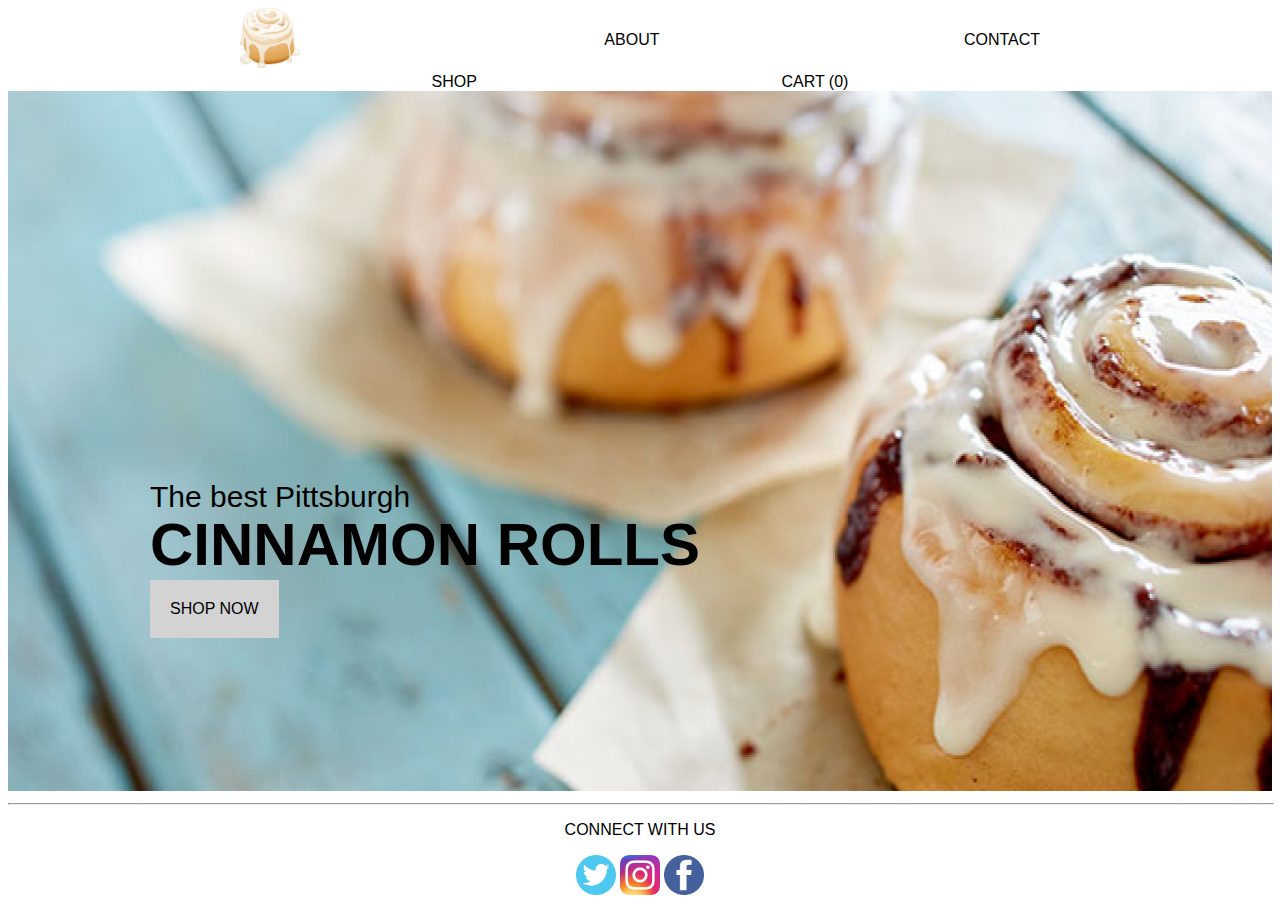
<file: homework_5/index.html>
<!DOCTYPE html>
<html>
    <head>
        <title>Home</title>
        <!-- styles -->
        <link rel="stylesheet" type="text/css" href="css/style.css">
        <!-- Javascript -->
        <script src="js/product.js" type="text/javascript" async></script>
    </head>

    <body onload='cart()'>
        <!-- Nav Bar -->
        <div class="navbar">
            <a href="index.html"><img src="images/logo.png" id="logo" width="60" height="60" alt="Bun Bun Bake Shop Logo"></a>
            <a href="about.html">ABOUT</a>
            <a href="contact.html">CONTACT</a>
            <a href="browsing.html">SHOP</a>
            <a href="cart.html" id="cart">CART (0)</a>
        </div>
        <!-- Home Page -->
        <div class="home">
            <img src="images/home page.png" width=100% height="700" alt="Home Page Visual">
            <p class="best">The best Pittsburgh</p>
            <h3 class="rolls">CINNAMON ROLLS</h3>
            <a href="browsing.html" class="shop">SHOP NOW</a>
        </div>
        <!-- footer -->
        <hr width=100%>
        <div class="footer">
            <p>CONNECT WITH US</p>
            <img src="images/twitter.png" width="40" height="40" alt="Twitter Icon">
            <img src="images/instagram.png" width="40" height="40" alt="Instagram Icon">
            <img src="images/facebook.png" width="40" height="40" alt="Facebook Icons">
        </div>
    </body>
</html>
</file>
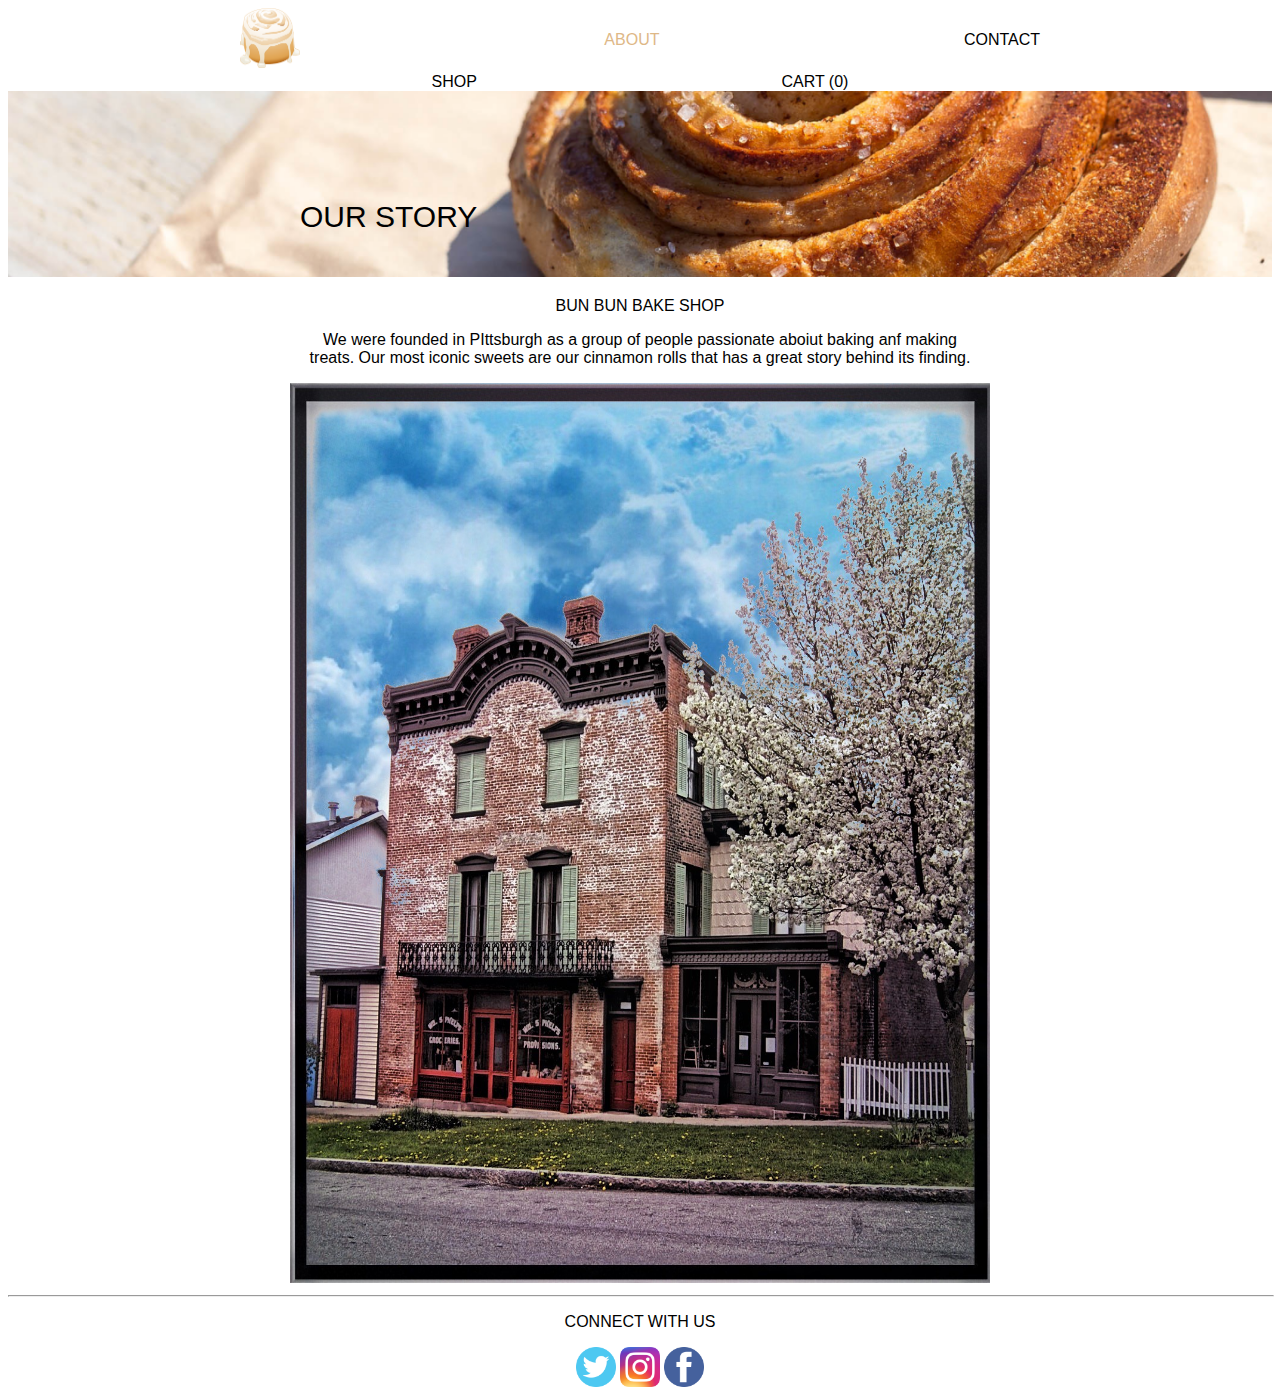
<file: homework_5/about.html>
<!DOCTYPE html>
<html>
    <head>
        <title>About</title>
        <!-- styles -->
        <link rel="stylesheet" type="text/css" href="css/style.css">
        <!-- Javascript -->
        <script src="js/product.js" type="text/javascript" async></script>
    </head>

    <body onload='cart()'>
        <!-- Nav Bar -->
        <div class="navbar">
            <a href="index.html"><img src="images/logo.png" id="logo" width="60" height="60" alt="Bun Bun Bake Shop Logo"></a>
            <a href="about.html" class="active">ABOUT</a>
            <a href="contact.html">CONTACT</a>
            <a href="browsing.html">SHOP</a>
            <a href="cart.html" id="cart">CART (0)</a>
        </div>
        <!-- Header -->
        <img src="images/about page.png" width=100% alt="About Page Visual">
        <p class="top">OUR STORY</p>
        <!-- About -->
        <div class="about">
            <p>BUN BUN BAKE SHOP</p>
            <p>We were founded in PIttsburgh as a group of people passionate aboiut baking anf making<br>treats.
                Our most iconic sweets are our cinnamon rolls that has a great story behind its finding.</p>
            <img src="images/about us.jpg" width="700" height="900" alt="Bun Bun Bake Shop Front">
        </div>
        <!-- Footer -->
        <hr width=100%>
        <div class="footer">
            <p>CONNECT WITH US</p>
            <img src="images/twitter.png" width="40" height="40" alt="Twitter Icon">
            <img src="images/instagram.png" width="40" height="40" alt="Instagram Icon">
            <img src="images/facebook.png" width="40" height="40" alt="Facebook Icons">
        </div>
    </body>
</html>
</file>
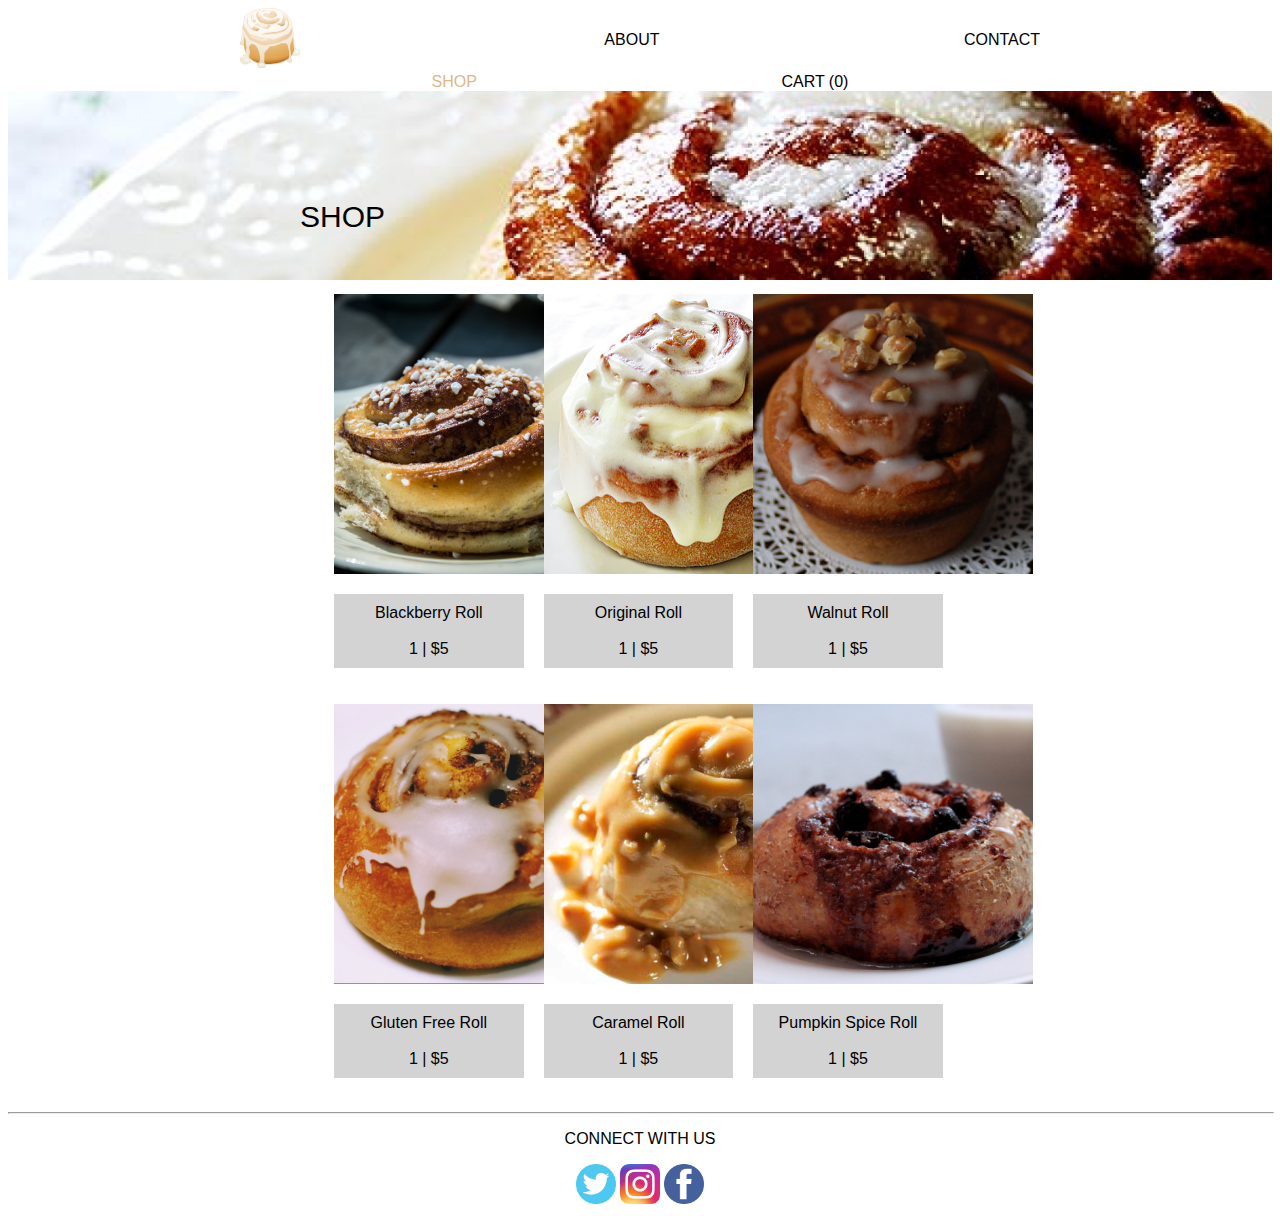
<file: homework_5/browsing.html>
<!DOCTYPE html>
<html>
    <head>
        <title>Products</title>
        <!-- styles -->
        <link rel="stylesheet" type="text/css" href="css/style.css">
        <!-- Javascript -->
        <script src="js/product.js" type="text/javascript" async></script>
    </head>

    <body onload='cart()'>
        <!-- Nav Bar -->
        <div class="navbar">
            <a href="index.html"><img src="images/logo.png" id="logo" width="60" height="60" alt="Bun Bun Bake Shop Logo"></a>
            <a href="about.html">ABOUT</a>
            <a href="contact.html">CONTACT</a>
            <a href="browsing.html" class="active">SHOP</a>
            <a href="cart.html" id="cart">CART (0)</a>
        </div>
        <!-- Header -->
        <img src="images/shop.png" width=100% alt="Shop Page Visual">
        <p class="top">SHOP</p>
        <!-- Products -->
        <div class="products">
            <div class="row">
                <div class="column">
                    <a href="product.html"><img src="images/blackberry.png" width="280" height="280" alt="Blackberry Roll"></a>
                    <p class="label">Blackberry Roll<br><br>
                        1 | $5
                    </p>
                </div>

                <div class="column">
                    <a href="product.html"><img src="images/original.jpg" width="280" height="280" alt="Original Roll"></a>
                    <p class="label">Original Roll<br><br>
                        1 | $5
                    </p>
                </div>
                <div class="column">
                    <a href="product.html"><img src="images/walnut.png" width="280" height="280" alt="Walnut Roll"></a>
                    <p class="label">Walnut Roll<br><br>
                        1 | $5
                    </p>
                </div>
            </div>

            <div class="row">
                <div class="column">
                    <a href="product.html"><img src="images/gluten.png" width="280" height="280" alt="Gluten Roll"></a>
                    <p class="label">Gluten Free Roll<br><br>
                        1 | $5
                    </p>
                </div>

                <div class="column">
                    <a href="product.html"><img src="images/caramel.png" width="280" height="280" alt="Caramel Roll"></a>
                    <p class="label">Caramel Roll<br><br>
                        1 | $5
                    </p>
                </div>

                <div class="column">
                    <a href="product.html"><img src="images/pumpkin.png" width="280" height="280" alt="Pumpkin Roll"></a>
                    <p class="label">Pumpkin Spice Roll<br><br>
                        1 | $5
                    </p>
                </div>
            </div>
        </div>
        <!-- Footer -->
        <hr width=100%>
        <div class="footer">
            <p>CONNECT WITH US</p>
            <img src="images/twitter.png" width="40" height="40" alt="Twitter Icon">
            <img src="images/instagram.png" width="40" height="40" alt="Instagram Icon">
            <img src="images/facebook.png" width="40" height="40" alt="Facebook Icons">
        </div>
    </body>
</html>
</file>
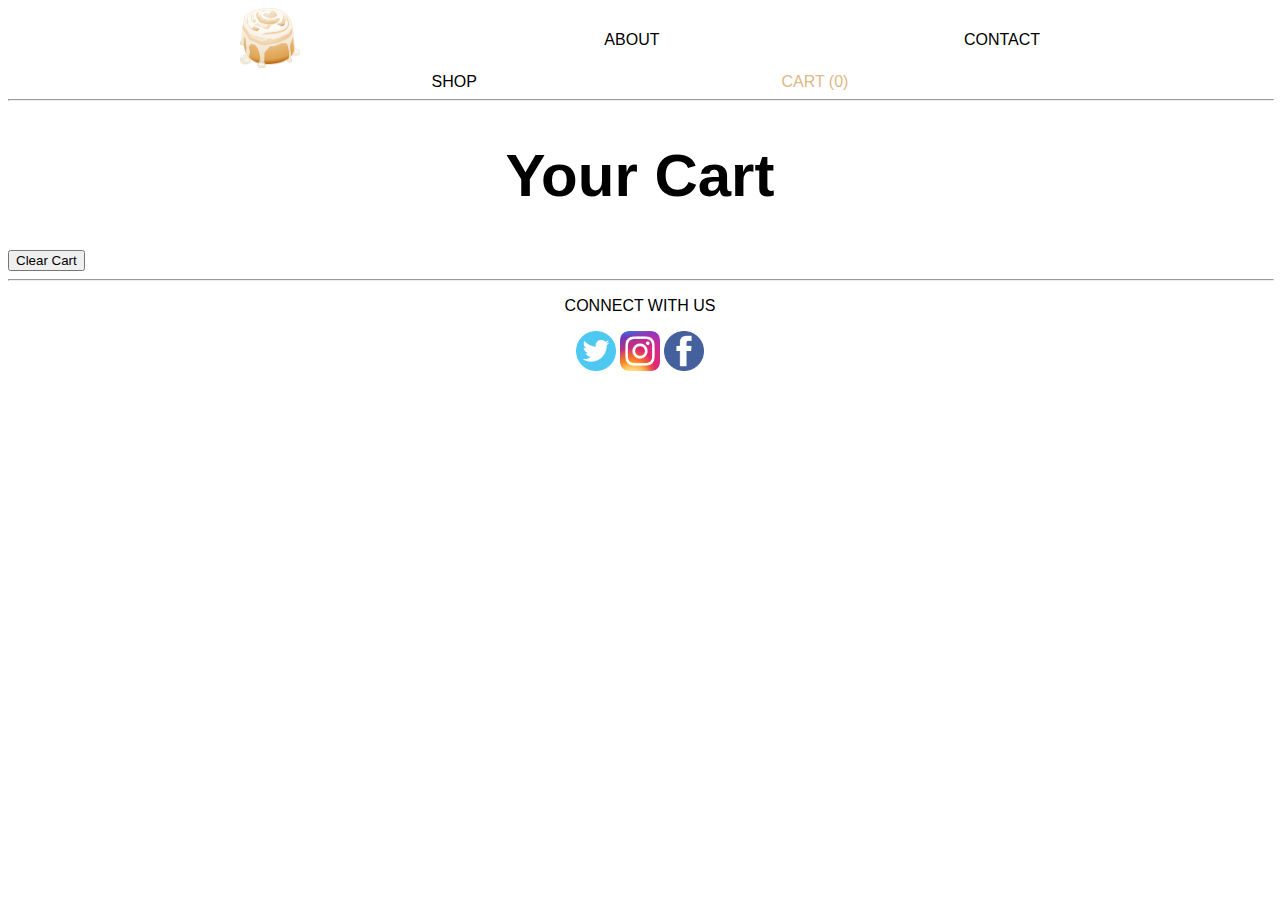
<file: homework_5/cart.html>
<!DOCTYPE html>
<html>
    <head>
        <title>Your Cart</title>
        <!-- Styles -->
        <link rel="stylesheet" type="text/css" href="css/style.css">
        <!-- Javascript -->
        <script src="js/product.js" type="text/javascript" aysnc></script>
    </head>

    <body onload='cart()'>
        <!-- Nav Bar -->
        <div class="navbar">
            <a href="index.html"><img src="images/logo.png" id="logo" width="60" height="60" alt="Bun Bun Bake Shop Logo"></a>
            <a href="about.html">ABOUT</a>
            <a href="contact.html">CONTACT</a>
            <a href="browsing.html">SHOP</a>
            <a href="cart.html" class="active" id="cart">CART (0)</a>
        </div>
        <!-- Divider -->
        <hr width="100%">
        <!-- Details -->
        <h1>Your Cart</h1>
        <div id="items" class="cart">
            <button id="clear-cart"> Clear Cart</button>
        </div>
        <!-- Footer -->
        <hr width=100%>
        <div class="footer">
            <p>CONNECT WITH US</p>
            <img src="images/twitter.png" width="40" height="40" alt="Twitter Icon">
            <img src="images/instagram.png" width="40" height="40" alt="Instagram Icon">
            <img src="images/facebook.png" width="40" height="40" alt="Facebook Icons">
        </div>
    </body>
</html>
</file>
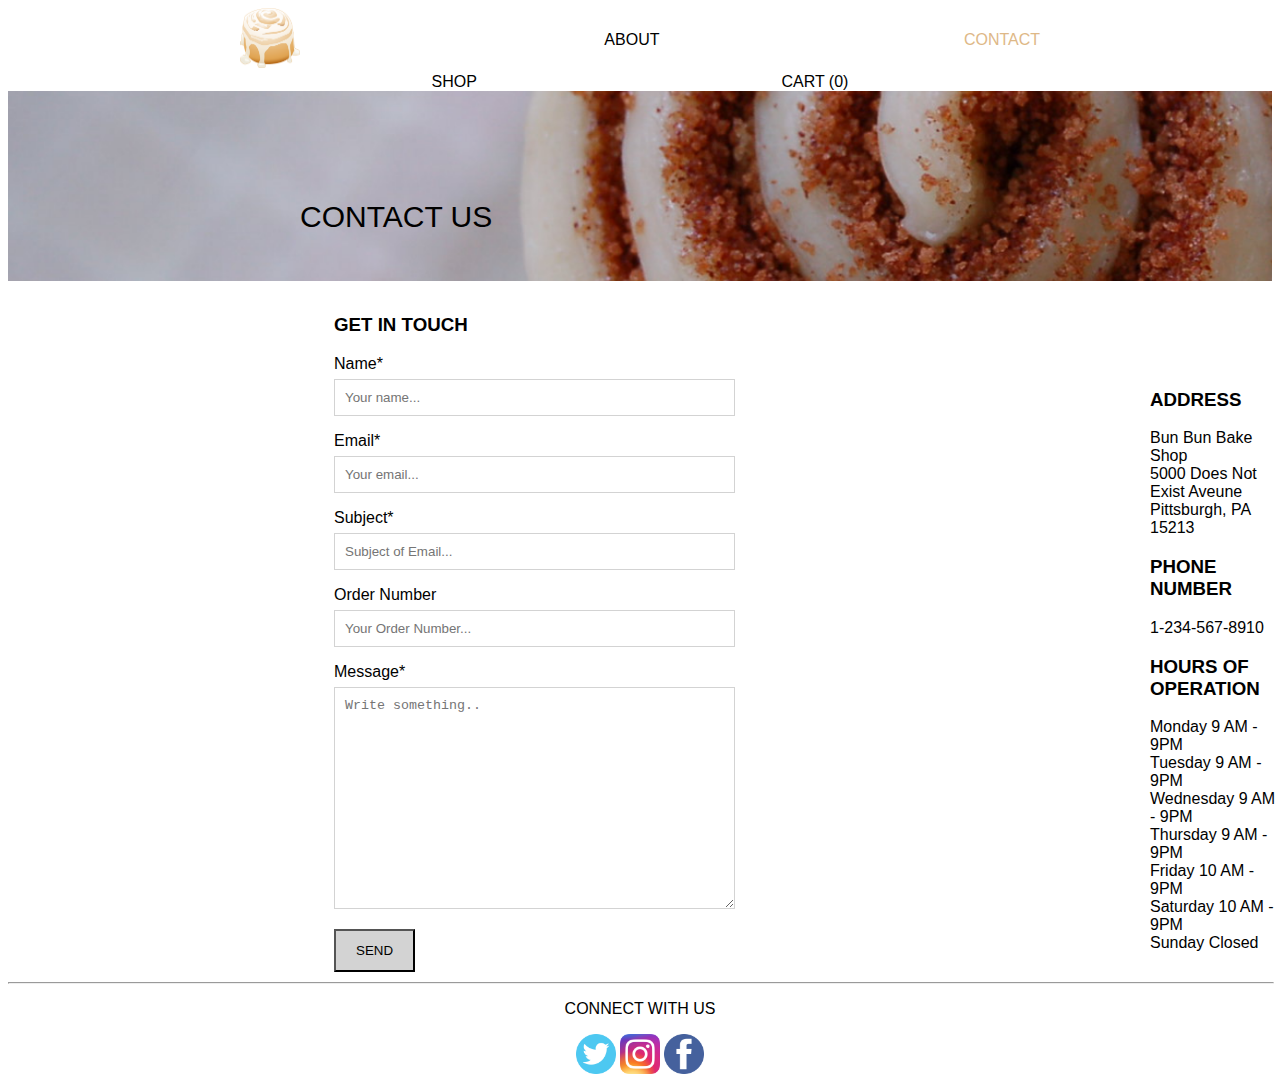
<file: homework_5/contact.html>
<!DOCTYPE html>
<html>
    <head>
        <title>Contact</title>
        <!-- styles -->
        <link rel="stylesheet" type="text/css" href="css/style.css">
        <!-- Javascript -->
        <script src="js/product.js" type="text/javascript" async></script>
    </head>

    <body onload='cart()'>
        <!-- Nav Bar -->
        <div class="navbar">
            <a href="index.html"><img src="images/logo.png" id="logo" width="60" height="60" alt="Bun Bun Bake Shop Logo"></a>
            <a href="about.html">ABOUT</a>
            <a href="contact.html" class="active">CONTACT</a>
            <a href="browsing.html">SHOP</a>
            <a href="cart.html" id="cart">CART (0)</a>
        </div>
        <!-- Header -->
        <img src="images/contact page.png" width=100% alt="Contact Page Visual">
        <p class="top">CONTACT US</p>
        <!-- Contact -->
        <div class="contact">
            <div class="form">
                <form class="info">
                        <h3>GET IN TOUCH</h3>
                        <label for="fname">Name*</label>
                        <input type="text" id="name" name="name" placeholder="Your name..." required=true>
                    
                        <label for="email">Email*</label>
                        <input type="text" id="email" name="email" placeholder="Your email..." required=true>
                    
                        <label for="subject">Subject*</label>
                        <input type="text" id="subject" name="subject" placeholder="Subject of Email..." required=true>

                        <label for="order">Order Number</label>
                        <input type="text" id="order" name="order" placeholder="Your Order Number...">
                    
                        <label for="message">Message*</label>
                        <textarea id="message" name="message" placeholder="Write something.." style="height:200px" required=true></textarea>
                    
                        <input type="submit" value="SEND">
                </form>
                <div class="general">
                    <h3>ADDRESS</h3>
                    <p>Bun Bun Bake Shop<br>
                        5000 Does Not Exist Aveune<br>
                        Pittsburgh, PA 15213</p>
                    <h3>PHONE NUMBER</h3>
                    <p>1-234-567-8910</p>
                    <h3>HOURS OF OPERATION</h3>
                    <p> Monday 9 AM - 9PM <br>
                        Tuesday 9 AM - 9PM <br>
                        Wednesday 9 AM - 9PM <br>
                        Thursday 9 AM - 9PM <br>
                        Friday 10 AM - 9PM <br>
                        Saturday 10 AM - 9PM <br>
                        Sunday Closed</p>
                </div>
            </div>
        </div>
        <!-- Footer -->
        <hr width=100%>
        <div class="footer">
            <p>CONNECT WITH US</p>
            <img src="images/twitter.png" width="40" height="40" alt="Twitter Icon">
            <img src="images/instagram.png" width="40" height="40" alt="Instagram Icon">
            <img src="images/facebook.png" width="40" height="40" alt="Facebook Icons">
        </div>
    </body>
</html>
</file>
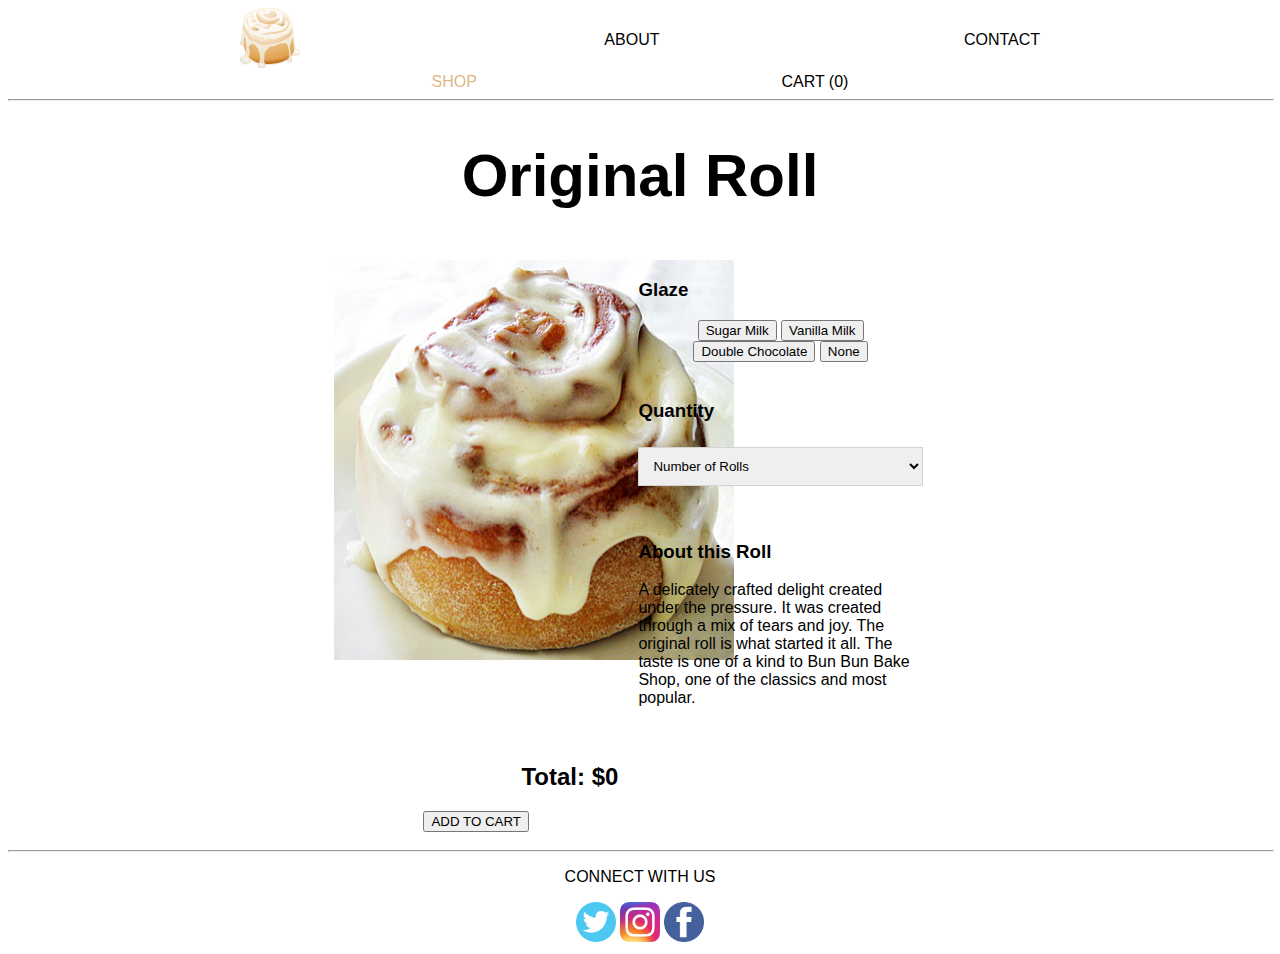
<file: homework_5/product.html>
<!DOCTYPE html>
<html>
    <head>
        <title>Product Detail</title>
        <!-- styles -->
        <link rel="stylesheet" type="text/css" href="css/style.css">
        <!-- Javascript -->
        <script src="js/product.js" type="text/javascript" async></script>
    </head>

    <body onload='cart()'>
        <!-- Nav Bar -->
        <div class="navbar">
            <a href="index.html"><img src="images/logo.png" id="logo" width="60" height="60" alt="Bun Bun Bake Shop Logo"></a>
            <a href="about.html">ABOUT</a>
            <a href="contact.html">CONTACT</a>
            <a href="browsing.html" class="active">SHOP</a>
            <a href="cart.html" id="cart">CART (0)</a>
        </div>
        <!-- Divider -->
        <hr width="100%">
        <!-- Details -->
        <h1>Original Roll</h1>
        <div class="product">
            <div class="details">
                <div class="description">
                    <img id="originalImg" src="images/original.jpg" width="400" height="400" alt="Original Cinnamon Roll">
                </div>
                <div class="description">
                    <h3>Glaze</h3>
                    <button class="glaze" onclick="sugarMilkGlaze()">Sugar Milk</button>
                    <button class="glaze" onclick="vanillaGlaze()">Vanilla Milk</button>
                    <button class="glaze" onclick="chocoGlaze()">Double Chocolate</button>
                    <button class="glaze" onclick="noGlaze()">None</button>
                </div>
                <div class="description">
                    <h3>Quantity</h3>
                    <div id="quantity" name="quantity">
                        <select onchange="updatePrice()" id="qtyNum">
                            <option class="option" value="0">Number of Rolls</option>
                            <option class="option" value="1">1</option>
                            <option class="option" value="3">3</option>
                            <option class="option" value="6">6</option>
                            <option class="option" value="12">12</option>
                        </select>
                    </div>
                </div>    
                <div class="description">
                    <h3>About this Roll</h3>
                    <p class="writing">A delicately crafted delight created under the pressure. It was created through a mix of tears and joy. The original roll is what started it all. The taste is one of a kind to Bun Bun Bake Shop, one of the classics and most popular.</p>
                </div>
                <div class="description">
                    <h2 id="currPrice">Total: $0</h2>
                    <button class="glaze" onclick="addToCart()">ADD TO CART</button>
                </div>
            </div>
        </div>
        <!-- Footer -->
        <hr width=100%>
        <div class="footer">
            <p>CONNECT WITH US</p>
            <img src="images/twitter.png" width="40" height="40" alt="Twitter Icon">
            <img src="images/instagram.png" width="40" height="40" alt="Instagram Icon">
            <img src="images/facebook.png" width="40" height="40" alt="Facebook Icons">
        </div>
    </body>
</html>
</file>
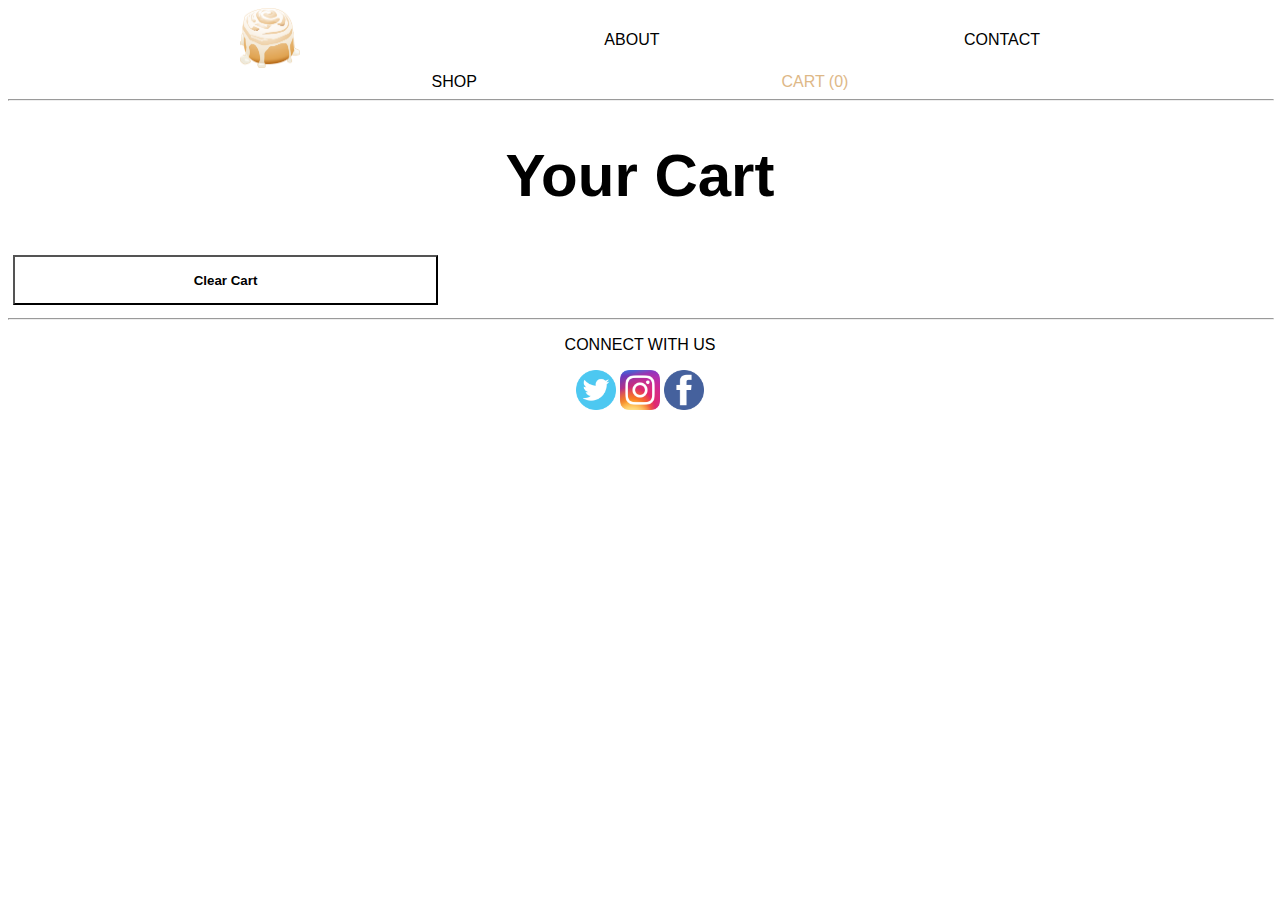
<file: homework_6a/cart.html>
<!DOCTYPE html>
<html>
    <head>
        <title>Your Cart</title>
        <!-- Styles -->
        <link rel="stylesheet" type="text/css" href="css/style.css">
        <!-- Javascript -->
        <script src="js/product.js" type="text/javascript" aysnc></script>
    </head>

    <body onload='cart()'>
        <!-- Nav Bar -->
        <div class="navbar">
            <a href="index.html"><img src="images/logo.png" id="logo" width="60" height="60" alt="Bun Bun Bake Shop Logo"></a>
            <a href="about.html">ABOUT</a>
            <a href="contact.html">CONTACT</a>
            <a href="browsing.html">SHOP</a>
            <a href="cart.html" class="active" id="cart">CART (0)</a>
        </div>
        <!-- Divider -->
        <hr width="100%">
        <!-- Details -->
        <h1>Your Cart</h1>
        <div id="items" class="cart">
            <button class="glaze" id="clear-cart"> Clear Cart</button>
        </div>
        <!-- Footer -->
        <hr width=100%>
        <div class="footer">
            <p>CONNECT WITH US</p>
            <img src="images/twitter.png" width="40" height="40" alt="Twitter Icon">
            <img src="images/instagram.png" width="40" height="40" alt="Instagram Icon">
            <img src="images/facebook.png" width="40" height="40" alt="Facebook Icons">
        </div>
    </body>
</html>
</file>
<file: homework_5/css/style.css>
/* Body: Font in Roboto */
body{
    font-family: 'Roboto', sans-serif;
}

/* Navigation Bar: Centered and No Decorations */
.navbar {
    text-align: center;
}

.navbar a {
    color: black;
    text-decoration: none;
    padding: 0px 150px;
    vertical-align: middle;
}

.navbar a:hover {
    color: burlywood;
}

.navbar a.active {
    color: burlywood;
}

/* Text on Image */
.best {
    position: absolute;
    font-size: 30px;
    top: 450px;
    left: 150px;
}

.rolls {
    position: absolute;
    font-size: 60px;
    top: 450px;
    left: 150px;
}

.shop {
    position: absolute;
    top: 580px;
    left: 150px;
    color: black;
    text-decoration: none;
    padding: 20px 20px;
    background: lightgrey;
}

/* Grid Product Layout */
.column {
    float: left;
    width: 30%;
    padding: 10px;
    text-align: center;
}

.products {
    margin: auto;
    width: 50%;
    text-align: center;
}

.row:after {
    content: "";
    display: table;
    clear: both;
}

/* Label Placement on Products and Header */
h1 {
    text-align: center;
    font-size: 60px;
}

.top {
    position: absolute;
    top: 170px;
    left: 300px;
    font-size: 30px;
}

.label {
    padding: 10px;
    background: lightgrey;
}

h3 {
    text-align: left;
}

h2 {
    text-align: right;
}

/* Detail Page */
.product {
    margin: auto;
    width: 50%;
    text-align: center;
}

.description {
    float: left;
    width: 45%;
    padding: 10px;
    text-align: center;
}

.details:after {
    content: "";
    display: table;
    clear: both;
}

.writing {
    text-align: left;
}

/* Forms and Contact */
input[type=text], select, textarea {
    width: 100%;
    padding: 10px;
    border: 1px solid lightgrey;
    margin-top: 6px;
    margin-bottom: 16px; 
    resize: vertical 
}

input[type=submit] {
    background-color: lightgrey;
    padding: 12px 20px;
}


.contact {
    margin: auto;
    width: 50%;
    text-align: center;
}

.form {
    float: left;
    width: 60%;
    padding: 10px;
    text-align: left;
}

.general {
    position: absolute;
    top: 370px;
    left: 1150px;
}

/* About */
.about {
    text-align: center;
}

/* Footer */
.footer {
    text-align: center;
    width: 100%;
}
</file>
<file: homework_6a/css/style.css>
/* Body: Font in Roboto */
body{
    font-family: 'Roboto', sans-serif;
}

/* Navigation Bar: Centered and No Decorations */
.navbar {
    text-align: center;
}

.navbar a {
    color: black;
    text-decoration: none;
    padding: 0px 150px;
    vertical-align: middle;
}

.navbar a:hover {
    color: burlywood;
}

.navbar a.active {
    color: burlywood;
}

/* Text on Image */
.best {
    position: absolute;
    font-size: 30px;
    top: 450px;
    left: 150px;
}

.rolls {
    position: absolute;
    font-size: 60px;
    top: 450px;
    left: 150px;
}

.shop {
    position: absolute;
    top: 580px;
    left: 150px;
    color: black;
    text-decoration: none;
    padding: 20px 20px;
    background: lightgrey;
}

/* Grid Product Layout */
.column {
    float: left;
    width: 30%;
    padding: 10px;
    text-align: center;
}

.products {
    margin: auto;
    width: 50%;
    text-align: center;
}

.row:after {
    content: "";
    display: table;
    clear: both;
}

/* Label Placement on Products and Header */
h1 {
    text-align: center;
    font-size: 60px;
}

.top {
    position: absolute;
    top: 170px;
    left: 300px;
    font-size: 30px;
}

.label {
    padding: 10px;
    background: lightgrey;
}

h3 {
    text-align: left;
}

h2 {
    text-align: right;
}

/* Detail Page */
.product {
    margin: auto;
    width: 50%;
    text-align: center;
}

.description {
    float: left;
    width: 45%;
    padding: 10px;
    text-align: center;
}

.details:after {
    content: "";
    display: table;
    clear: both;
}

.writing {
    text-align: left;
}

.glaze {
    background-color: white;
    color: black;
    width: 425px;
    text-align: center;
    text-decoration: none;
    font-weight: bold;
    cursor: pointer;
    height: 50px;
    margin: 5px;
}

.glaze:hover {
    background-color: darkgray;
    color: white;
    border-color: darkgray;
}

.glaze:focus {
    background-color: darkgray;
    color: white;
}

/* Forms and Contact */
input[type=text], select, textarea {
    width: 100%;
    padding: 10px;
    border: 1px solid lightgrey;
    margin-top: 6px;
    margin-bottom: 16px; 
    resize: vertical 
}

input[type=submit] {
    background-color: lightgrey;
    padding: 12px 20px;
}


.contact {
    margin: auto;
    width: 50%;
    text-align: center;
}

.form {
    float: left;
    width: 60%;
    padding: 10px;
    text-align: left;
}

.general {
    position: absolute;
    top: 370px;
    left: 1150px;
}

/* About */
.about {
    text-align: center;
}

/* Footer */
.footer {
    text-align: center;
    width: 100%;
}
</file>
